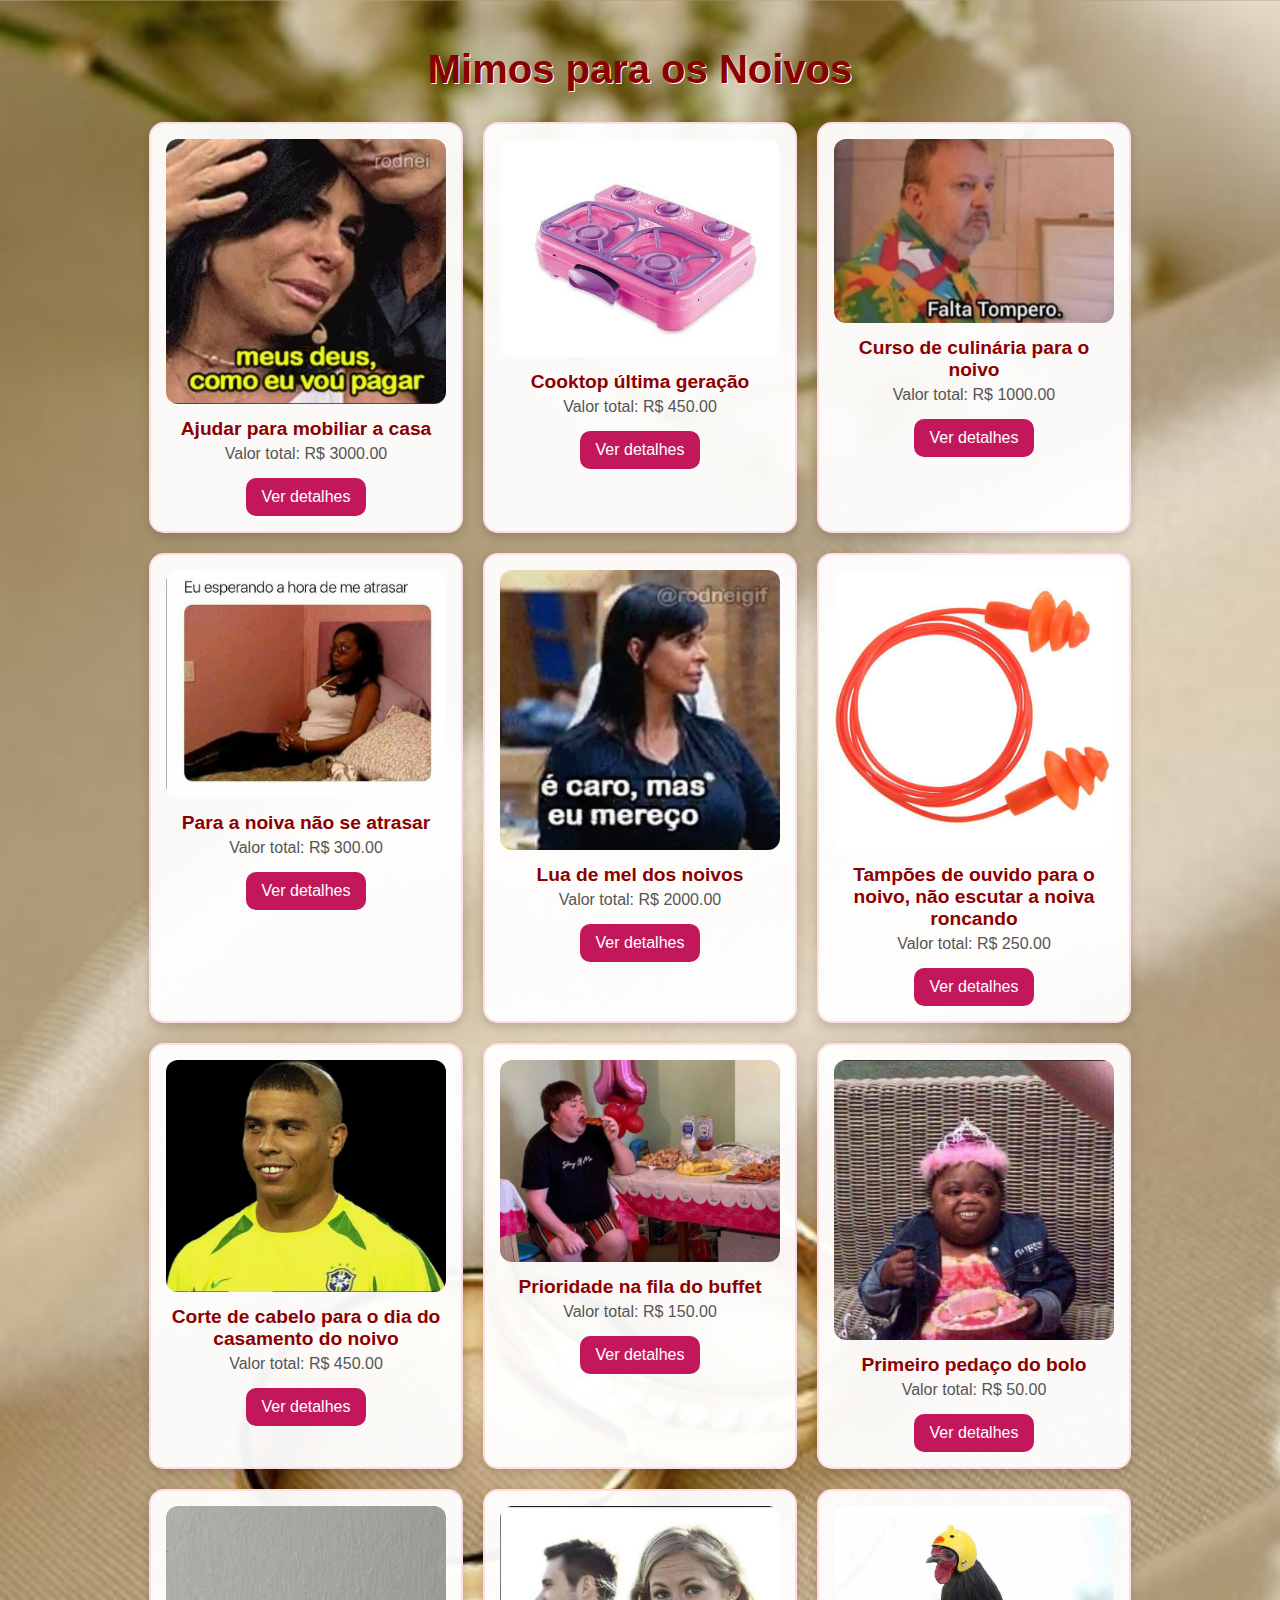
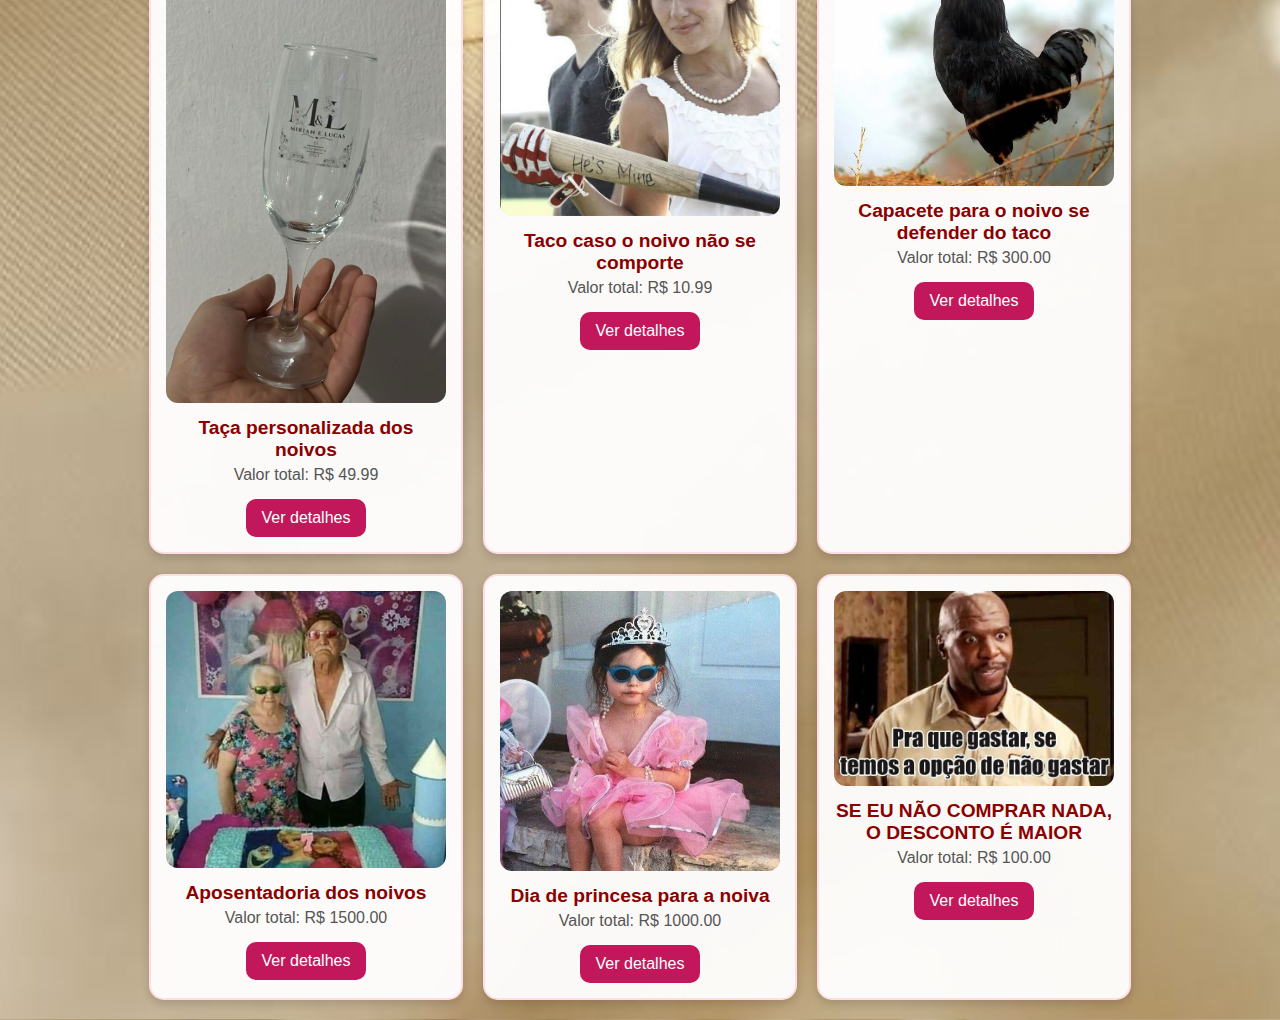
<file: index.html>
<!DOCTYPE html>
<html lang="pt-BR">
<head>
  <meta charset="UTF-8" />
  <meta name="viewport" content="width=device-width, initial-scale=1.0" />
  <title>Mimos para os Noivos</title>
  <link rel="stylesheet" href="style.css" />
</head>
<body style="background-image: url('fundo.jpg'); background-size: cover;">
  <h1>Mimos para os Noivos</h1>
  <div class="lista" id="listaPresentes"></div>
  <script src="script.js"></script>
</body>
</html>
</file>
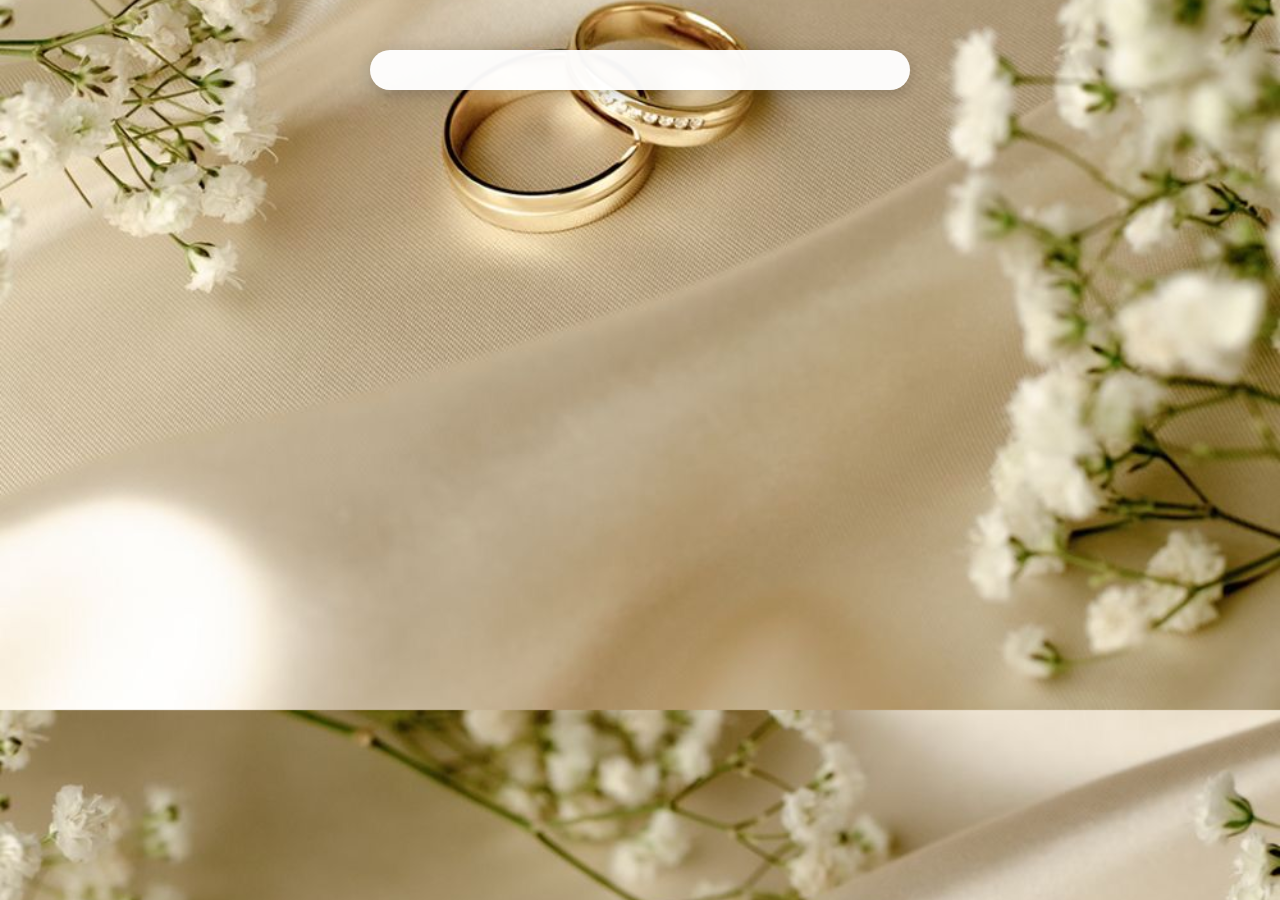
<file: presente.html>
<!DOCTYPE html>
<html lang="pt-BR">
<head>
  <meta charset="UTF-8" />
  <meta name="viewport" content="width=device-width, initial-scale=1.0" />
  <title>Presente</title>
  <link rel="stylesheet" href="style.css" />
</head>
<body style="background-image: url('fundo.jpg'); background-size: cover;">
  <div class="presente-detalhe" id="detalhe"></div>
  <script src="presente.js"></script>
</body>
</html>
</file>
<file: style.css>
body {
  font-family: 'Segoe UI', sans-serif;
  background-color: #fff0f5;
  background-size: cover;
  background-position: center;
  margin: 0;
  padding: 20px;
  text-align: center;
  color: #333;
}

h1 {
  font-size: 2.5em;
  color: #8B0000;
  margin-bottom: 30px;
  text-shadow: 1px 1px #fff;
}

.lista {
  display: flex;
  flex-wrap: wrap;
  justify-content: center;
  gap: 20px;
}

.presente {
  background: rgba(255, 255, 255, 0.95);
  border: 2px solid #ffdde5;
  border-radius: 15px;
  width: 280px;
  padding: 15px;
  box-shadow: 0 4px 10px rgba(0, 0, 0, 0.15);
}

.presente img {
  width: 100%;
  height: auto;
  border-radius: 12px;
}

.presente h2 {
  font-size: 1.2em;
  margin: 10px 0 5px;
  color: #8B0000;
}

.presente p {
  font-size: 1em;
  margin: 5px 0;
  color: #555;
}

button {
  background-color: #c2185b;
  color: white;
  border: none;
  padding: 10px 16px;
  border-radius: 10px;
  cursor: pointer;
  font-size: 1em;
  transition: background 0.3s ease;
}

button:hover {
  background-color: #ad1457;
}

.presente-detalhe {
  max-width: 500px;
  background: rgba(255, 255, 255, 0.96);
  margin: 30px auto;
  padding: 20px;
  border-radius: 20px;
  box-shadow: 0 4px 15px rgba(0, 0, 0, 0.2);
}

.presente-detalhe img {
  width: 100%;
  border-radius: 15px;
}

.presente-detalhe input {
  width: 80%;
  padding: 10px;
  margin-top: 10px;
  border-radius: 10px;
  border: 1px solid #ccc;
  font-size: 1em;
}

a button {
  margin-top: 10px;
}
</file>
